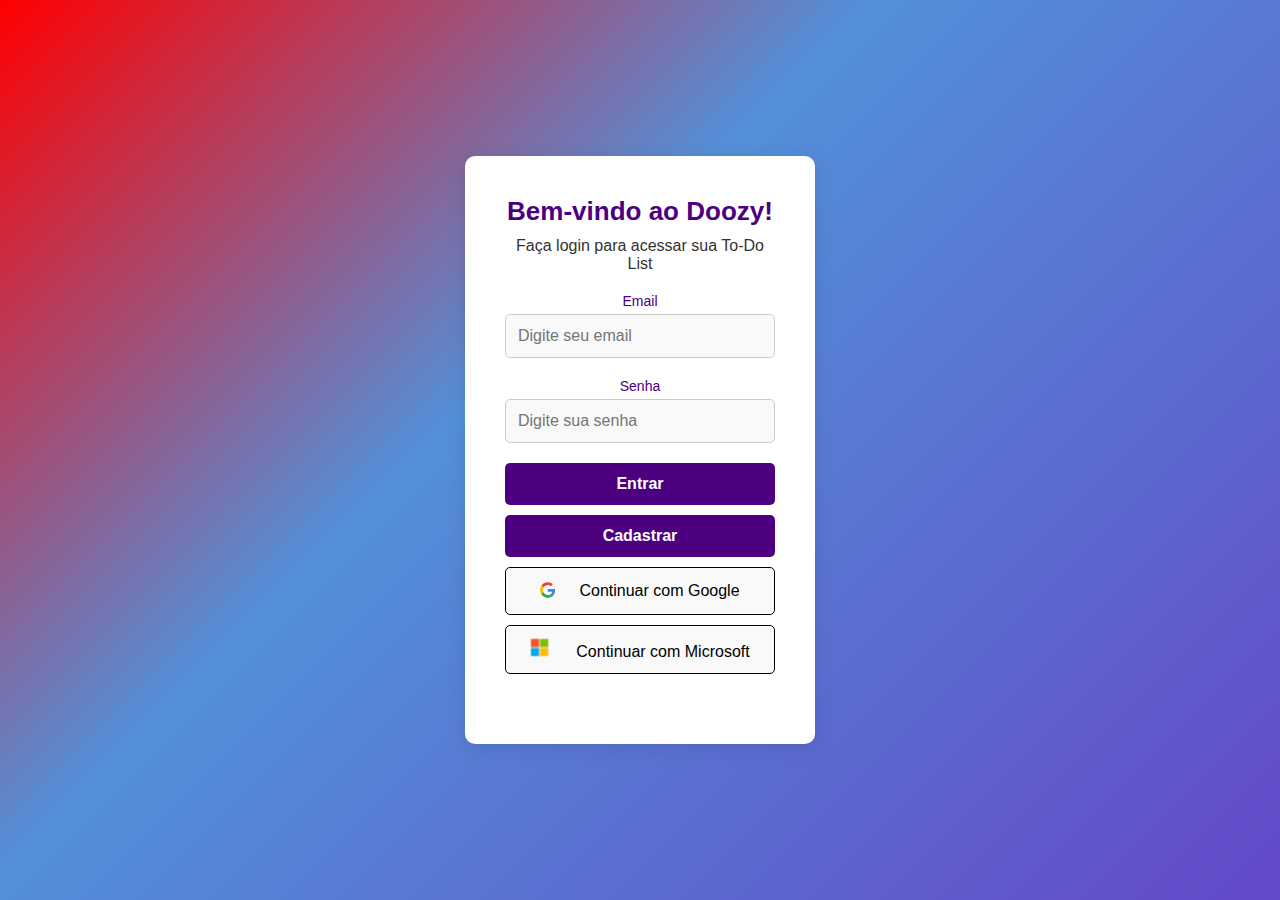
<file: login/index.html>
<!DOCTYPE html>
<html lang="pt-br">
<head>
  <meta charset="UTF-8">
  <meta name="viewport" content="width=device-width, initial-scale=1.0">
  <title>Login - Doozy</title>
  <link rel="stylesheet" href="/login/login.css">
  <link rel="stylesheet" href="/assets/css/global.css">   
  <link rel="stylesheet" href="https://cdnjs.cloudflare.com/ajax/libs/font-awesome/6.0.0-beta3/css/all.min.css">
</head>
<body>
  <div class="login-wrapper">
    <div class="logo-container">
      <!-- <img src="logo-doozy.png" alt="Logo Doozy" class="logo"> -->
    </div>
    <div class="login-card">
      <h1>Bem-vindo ao Doozy!</h1>
      <p>Faça login para acessar sua To-Do List</p>

      <form id="login-form">
        <div class="input-group">
          <label for="email">Email</label>
          <input type="email" id="email" placeholder="Digite seu email" required>
          <span class="input-icon" id="email-icon"></span>
        </div>
        <div class="input-group">
          <label for="password">Senha</label>
          <input type="password" id="password" placeholder="Digite sua senha" required>
          <span class="input-icon" id="password-icon"></span>
        </div>
        <button type="submit" class="login-btn">Entrar</button>
        <button type="button" id="register-btn" class="reg-btn">Cadastrar</button>

        <!-- Botões para login via redes sociais -->
        <div class="social-login">
          <button type="button" class="social-btn google-btn"><i class="fab fa-google"></i><span>Continuar com Google</span></button>

          <button type="button" class="social-btn microsoft-btn"><img style="width: 19px; height: 19px;" src="/assets/imgs/Microsoft_Logo_16px.png" alt="Microsoft"><span>Continuar com Microsoft</span></button>
        </div>
      </form>

      <p id="message" class="error-message"></p>
    </div>
  </div>

  <script src="/login/login.js"></script>
</body>
</html>
</file>
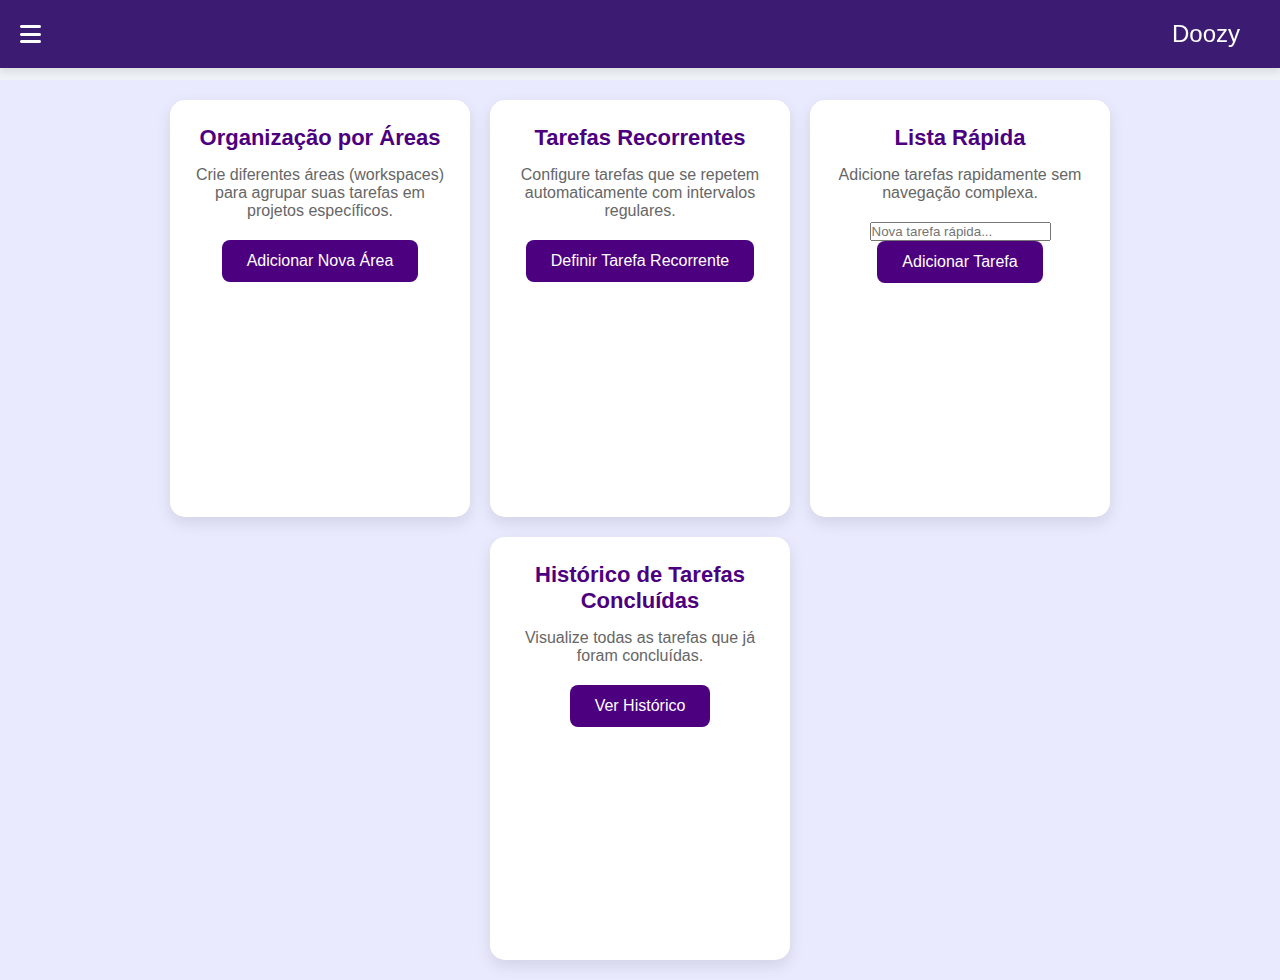
<file: dashboard/todolist.html>
<!DOCTYPE html>
<html lang="en">

<head>
  <meta charset="UTF-8">
  <meta name="viewport" content="width=device-width, initial-scale=1.0">
  <title>Doozy - Dashboard</title>
  <link rel="stylesheet" href="/assets/css/global.css">
  <link rel="stylesheet" href="/dashboard/dashboard.css">
  <link rel="stylesheet" href="https://cdnjs.cloudflare.com/ajax/libs/font-awesome/6.0.0-beta3/css/all.min.css">
</head>

<body>

  <!-- Sidebar -->
  <div class="sidebar" id="sidebar">
    <ul>
      <li><a href="/profile/profile.html"><i class="fas fa-user"></i> Perfil</a></li>
      <li><a href="/calendário/calendar.html"><i class="fas fa-calendar-alt"></i> Calendário</a></li>
      <li><a href="/login/login.html"><i class="fas fa-sign-out-alt"></i> Sair</a></li>
    </ul>
  </div>

  <!-- Header -->
  <header>
    <i class="fas fa-bars menu-toggle" id="menu-toggle"></i>
    <div class="logo">Doozy</div>
  </header>

  <!-- Dashboard -->
  <div class="dashboard-container">
    <div class="mosaic-box">
      <h2>Organização por Áreas</h2>
      <p>Crie diferentes áreas (workspaces) para agrupar suas tarefas em projetos específicos.</p>
      <button id="add-area-btn">Adicionar Nova Área</button>
    </div>

    <div class="mosaic-box">
      <h2>Tarefas Recorrentes</h2>
      <p>Configure tarefas que se repetem automaticamente com intervalos regulares.</p>
      <button id="recurring-task-btn">Definir Tarefa Recorrente</button>
    </div>

    <div class="mosaic-box">
      <h2>Lista Rápida</h2>
      <p>Adicione tarefas rapidamente sem navegação complexa.</p>
      <input type="text" id="quick-task" placeholder="Nova tarefa rápida...">
      <button id="quick-task-btn">Adicionar Tarefa</button>
    </div>

    <div class="mosaic-box">
      <h2>Histórico de Tarefas Concluídas</h2>
      <p>Visualize todas as tarefas que já foram concluídas.</p>
      <button id="view-history-btn">Ver Histórico</button>
      <div id="history-list"></div>
    </div>
  </div>

  <script src="/assets/scripts/dashboard.js"></script>

</body>

</html>
</file>
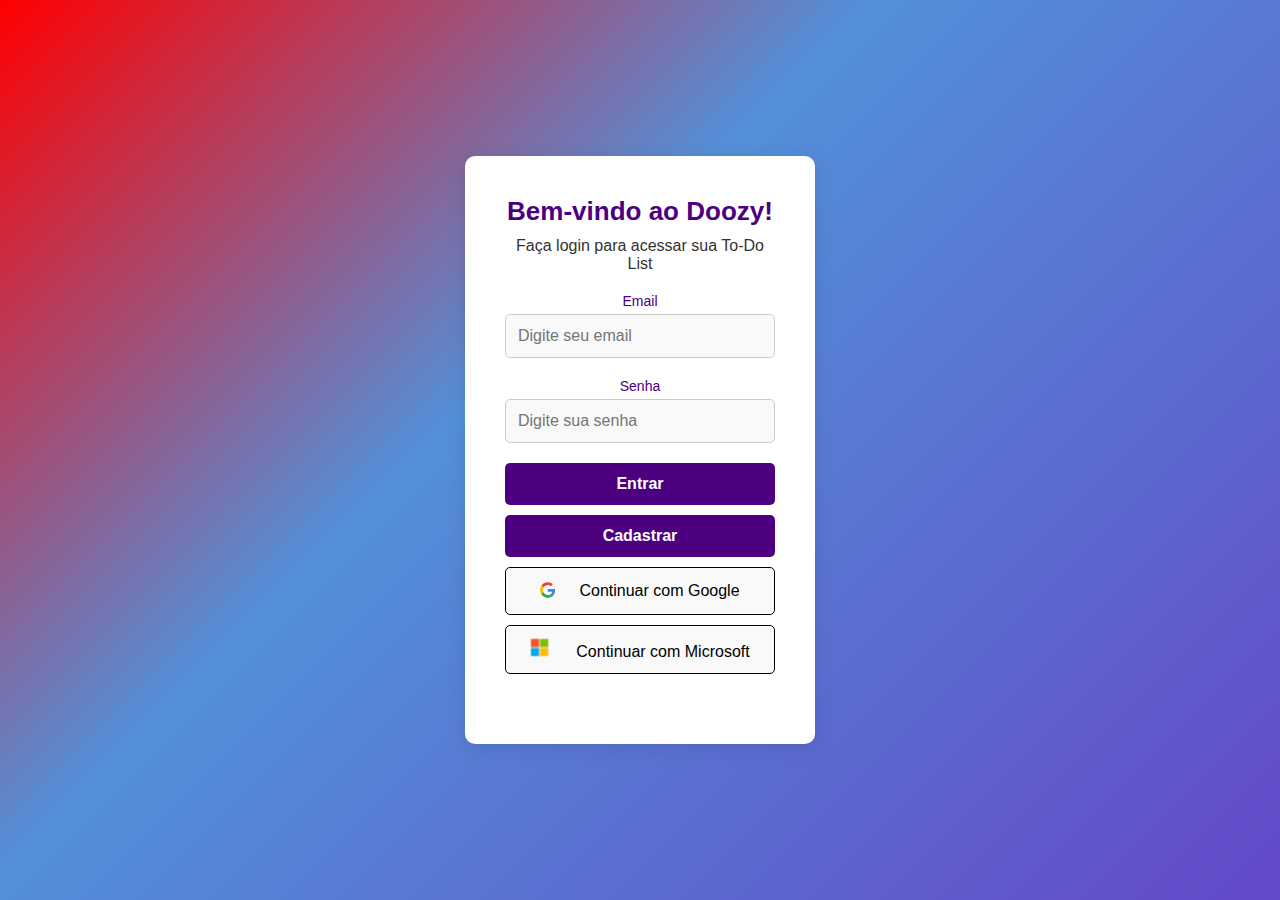
<file: login/login.html>
<!DOCTYPE html>
<html lang="pt-br">

<head>
  <meta charset="UTF-8">
  <meta name="viewport" content="width=device-width, initial-scale=1.0">
  <title>Login - Doozy</title>
  <link rel="stylesheet" href="/login/login.css">
  <link rel="stylesheet" href="/assets/css/global.css">
  <link rel="stylesheet" href="https://cdnjs.cloudflare.com/ajax/libs/font-awesome/6.0.0-beta3/css/all.min.css">
</head>

<body>
  <div class="login-wrapper">
    <div class="logo-container">
      <!-- <img src="logo-doozy.png" alt="Logo Doozy" class="logo"> -->
    </div>
    <div class="login-card">
      <h1>Bem-vindo ao Doozy!</h1>
      <p>Faça login para acessar sua To-Do List</p>

      <form id="login-form">
        <div class="input-group">
          <label for="email">Email</label>
          <input type="email" id="email" placeholder="Digite seu email" required>
          <span class="input-icon" id="email-icon"></span>
        </div>
        <div class="input-group">
          <label for="password">Senha</label>
          <input type="password" id="password" placeholder="Digite sua senha" required>
          <span class="input-icon" id="password-icon"></span>
        </div>
        <button type="submit" class="login-btn">Entrar</button>
        <button type="button" id="register-btn" class="reg-btn">Cadastrar</button>

        <!-- Botões para login via redes sociais -->
        <div class="social-login">
          <button type="button" class="social-btn google-btn"><i class="fab fa-google"></i><span>Continuar com
              Google</span></button>

          <button type="button" class="social-btn microsoft-btn"><img style="width: 19px; height: 19px;"
              src="/assets/imgs/Microsoft_Logo_16px.png" alt="Microsoft"><span>Continuar com Microsoft</span></button>
        </div>
      </form>

      <p id="message" class="error-message"></p>
    </div>
  </div>

  <script src="/assets/scripts/login.js"></script>
</body>

</html>
</file>
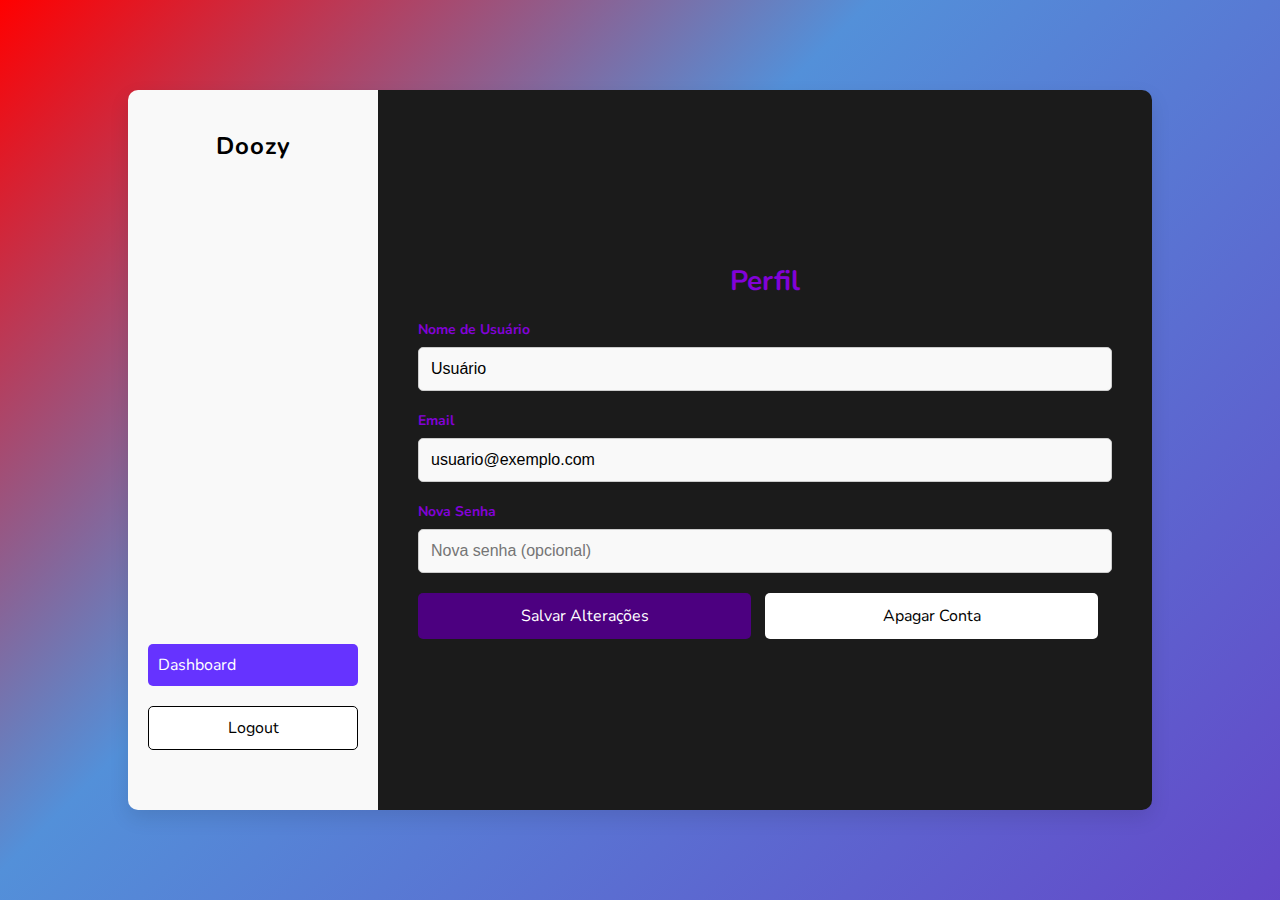
<file: profile/profile.html>
<!DOCTYPE html>
<html lang="pt-br">

<head>
  <meta charset="UTF-8">
  <meta name="viewport" content="width=device-width, initial-scale=1.0">
  <title>Perfil - Doozy</title>
  <link rel="stylesheet" href="/profile/profile.css">
</head>

<body>
  <div class="profile-container">
    <div class="sidebar">
      <h2>Doozy</h2>
      <ul>
        <li><a href="/dashboard/todolist.html">Dashboard</a></li>
        <!-- <li><a href="" class="active">Perfil</a></li> -->
        <li><a href="/login/login.html" id="logout-btn">Logout</a></li>
      </ul>
    </div>

    <div class="profile-content">
      <h1>Perfil</h1>
      <form id="profile-form">
        <div class="input-group">
          <label for="username">Nome de Usuário</label>
          <input type="text" id="username" placeholder="Seu nome de usuário" required>
        </div>
        <div class="input-group">
          <label for="email">Email</label>
          <input type="email" id="email" placeholder="Seu email" required>
        </div>
        <div class="input-group">
          <label for="password">Nova Senha</label>
          <input type="password" id="password" placeholder="Nova senha (opcional)">
        </div>
        <button type="submit" class="save-btn">Salvar Alterações</button>
        <button type="button" class="delete-btn" id="delete-account-btn">Apagar Conta</button>
      </form>
    </div>
  </div>

  <script src="/assets/scripts/profile.js"></script>
</body>

</html>
</file>
<file: login/login.css>
/*! Login styles */

@import url("https://fonts.googleapis.com/css2?family=Afacad+Flux:wght@100..1000&family=Nunito:ital,wght@0,200..1000;1,200..1000&display=swap");

/* legend languages:=
    /*? = English
    /**  = Português  */

:root {
  --gradient-pallete: linear-gradient(
    135deg,
    #ff0000,
    #5390d9,
    #5e60ce,
    #6930c3,
    #7400b8,
    #ff0000
  );
  --gradient-animation: gradientAnimation 6s infinite;
  --gradient-animation-btn: gradientAnimationBtn 0.5s ease infinite;
}

body {
  font-family: "Nunito", sans-serif;
  font-weight: 400;
  margin: 0;
  padding: 0;
  display: flex;
  justify-content: center;
  align-items: center;
  height: 100vh;
  background: var(--gradient-pallete);
  background-size: 200% 200%;
  animation: var(--gradient-animation);
}

.login-card {
  background-color: white;
  padding: 40px;
  border-radius: 10px;
  box-shadow: 0px 4px 20px rgba(0, 0, 0, 0.1);
  width: 350px;
  text-align: center;
  font-family: "Poppins", sans-serif;
}

.login-card h1 {
  color: #4c0080;
  margin-bottom: 10px;
  font-size: 26px;
}

.login-card p {
  color: #333;
  margin-bottom: 20px;
}

.input-group {
  margin-bottom: 20px;
  position: relative;
}

.input-group label {
  display: block;
  margin-bottom: 5px;
  font-size: 14px;
  color: #4c0080;
}

.input-group input {
  width: 100%;
  padding: 12px;
  border: 1px solid hsl(0, 0%, 80%);
  border-radius: 5px;
  font-size: 16px;
  background-color: #f9f9f9;
  transition: border-color 0.3s ease, box-shadow 0.3s ease;
}

.input-group input:focus {
  border-color: #6633ff;
  outline: none;
  box-shadow: 0px 0px 8px rgba(102, 51, 255, 0.5);
}

/* Estilo dos botões */
.login-btn,
.reg-btn,
.social-btn {
  background-color: #4c0080;
  color: white;
  padding: 12px 20px;
  border: none;
  border-radius: 5px;
  cursor: pointer;
  width: 100%;
  font-size: 16px;
  margin-bottom: 10px;
  transition: background-color 0.3s ease, transform 0.2s ease;
}

.login-btn:hover {
  background-color: #6633ff;
  transform: scale(1.05);
}

.reg-btn:hover {
  background: var(--gradient-pallete);
  animation: var(--gradient-animation-btn);
  color: #ffffff;
  transform: scale(1.05);
}

.reg-btn,
.login-btn {
  font-family: "Roboto", sans-serif;
  font-weight: 600;
}

/* Estilo dos botões sociais */
.microsoft-btn,
.google-btn {
  background-color: #f9f9f9;
  border: 1px solid #000000;
}

.microsoft-btn img {
  margin-right: 3px;
  margin-top: 3pxsssssssssssssssssssssssssssss;
}

.microsoft-btn span {
  margin-left: 24px;
  color: #000000;
}

.google-btn {
  padding: 14px;
}

.google-btn img {
  margin-right: 16px;
  margin-top: 3px;
}

.google-btn span {
  margin-left: 24px;
  color: #000000;
}

.google-btn:hover,
.microsoft-btn:hover {
  background-color: #dbdbdb;
}

.fa-google {
  background: conic-gradient(
      from -45deg,
      #ea4335 110deg,
      #4285f4 90deg 180deg,
      #34a853 180deg 270deg,
      #fbbc05 270deg
    )
    73% 55%/150% 150% no-repeat;
  -webkit-background-clip: text;
  background-clip: text;
  color: transparent;
  -webkit-text-fill-color: transparent;
}

/* Feedback de erro */
.error-message {
  color: red;
  font-size: 14px;
  margin-top: 10px;
}

.input-group .input-icon {
  position: absolute;
  right: 10px;
  top: 50%;
  transform: translateY(-50%);
}

.input-group.error input {
  border-color: red;
}

.input-group.error .input-icon {
  content: "❌";
  color: red;
}

.input-group.success input {
  border-color: green;
}

.input-group.success .input-icon {
  content: "✔️";
  color: green;
}

/* Animação de gradiente em movimento */
@keyframes gradientAnimation {
  0% {
    background-position: 0% 50%;
  }
  50% {
    background-position: 100% 50%;
  }
  100% {
    background-position: 0% 50%;
  }
}

@keyframes gradientAnimationBtn {
  0% {
    background: #ff0000;
  }
  20% {
    background: #5390d9;
  }
  40% {
    background: #5e60ce;
  }
  60% {
    background: #6930c3;
  }
  80% {
    background: #7400b8;
  }
  100% {
    background: #ff0000;
  }
}

/* Modo responsivo */
@media (max-width: 768px) {
  .login-card {
    width: 100%;
    padding: 20px;
  }
}

/*! endOfStyling ----------------------------------------------------------------------*/
</file>
<file: dashboard/dashboard.css>
/*! dashboard stylesheet */

/* legend languages:=
    /*? = English
    /**  = Português  */

/* Estilos Gerais */
body {
  font-family: "Arial", sans-serif;
  background-color: #f0f4f8;
  margin: 0;
  padding: 0;
  display: flex;
  position: relative;
}

/* Sidebar */
.sidebar {
  z-index: 1000; 
  width: 250px;
  background-color: #3c1c72;
  color: white;
  height: 100vh;
  padding-top: 20px;
  position: fixed;
  left: -250px;
  transition: left 0.3s ease;
}

.sidebar.active {
  left: 0;
}

.sidebar ul {
  list-style-type: none;
  padding: 0;
}

.sidebar ul li {
  padding: 15px;
  text-align: center;
  display: flex;
  align-items: center;
  justify-content: start;
}

.sidebar ul li a {
  color: white;
  text-decoration: none;
  font-size: 18px;
  display: flex;
  align-items: center;
}

.sidebar ul:first-child {
  margin-top: 50px;
}

.sidebar ul li i {
  margin-right: 10px;
}

.sidebar ul li:hover {
  background-color: #6633ff;
}

/* Header */
header {
  background-color: #3c1c72;
  color: white;
  display: flex;
  justify-content: space-between;
  align-items: center;
  padding: 20px;
  position: fixed;
  width: 100%;
  top: 0;
  z-index: 9999; 
  box-shadow: 0 4px 8px rgba(0, 0, 0, 0.1);
}

header .menu-toggle {
  font-size: 24px;
  cursor: pointer;
  z-index: 10000; 
}

header .logo {
  margin-right: 20px;
  font-size: 24px;
}

/* Containers de Mosaico */
.dashboard-container {
  display: flex;
  flex-wrap: wrap;
  margin-top: 80px;
  padding: 20px;
  gap: 20px;
  justify-content: center;
  background-color: #eaeaff;
  min-height: 100vh;
  transition: margin-left 0.3s ease;
  margin-left: 0;
}

.sidebar.active ~ .dashboard-container {
  margin-left: 250px;
}

.mosaic-box {
  background-color: #fff;
  border-radius: 15px;
  box-shadow: 0 6px 15px rgba(0, 0, 0, 0.1);
  padding: 25px;
  flex: 1 1 300px;
  max-width: 300px;
  text-align: center;
  transition: transform 0.3s, box-shadow 0.3s;
}

.mosaic-box:hover {
  transform: scale(1.07);
  box-shadow: 0 8px 20px rgba(0, 0, 0, 0.15);
}

.mosaic-box h2 {
  color: #4c0080;
  font-size: 22px;
  margin-bottom: 15px;
}

.mosaic-box p {
  color: #666;
  font-size: 16px;
  margin-bottom: 20px;
}

.mosaic-box button {
  padding: 12px 25px;
  background-color: #4c0080;
  color: white;
  border: none;
  border-radius: 8px;
  cursor: pointer;
  font-size: 16px;
  transition: background-color 0.3s;
}

.mosaic-box button:hover {
  background-color: #6633ff;
}

/* Responsividade */
@media (max-width: 768px) {
  .dashboard-container {
    margin-left: 0;
  }
  header {
    padding: 15px;
  }
  header .menu-toggle {
    font-size: 20px;
  }
  .sidebar {
    width: 200px;
    left: -200px;
  }
  .sidebar.active {
    left: 0;
  }
}

/*! endOfStyling ----------------------------------------------------------------------*/
</file>
<file: assets/css/global.css>
/*! CSS RESET */

*,
*:before,
*:after {
  padding: 0;
  margin: 0;
  box-sizing: border-box;
}

:root {
  /*? principal palette/login */
  /*TODO/* CSS HEX */
  --thistle: #e2cfeaff;
  --amethyst: #a06cd5ff;
  --royal-purple: #6247aaff;
  --prussian-blue: #102b3fff;
  --dark-green: #062726ff;

  /*? secondary palette */
  /*TODO/* CSS HSL */
  --rich-black: hsla(197, 100%, 5%, 1);
  --midnight-green: hsla(190, 100%, 23%, 1);
  --dark-cyan: hsla(181, 88%, 31%, 1);
  --tiffany-blue: hsla(160, 41%, 70%, 1);
  --vanilla: hsla(45, 60%, 78%, 1);
  --gamboge: hsla(39, 100%, 47%, 1);
  --alloy-orange: hsla(30, 98%, 40%, 1);
  --rust: hsla(19, 97%, 37%, 1);
  --rufous: hsla(5, 81%, 38%, 1);
  --auburn: hsla(358, 64%, 37%, 1);
}

::-webkit-search-results-decoration {
  -webkit-box-shadow: none;
}

/*! - */
/*TODO/ legend languages:=
    /*? blu.e line comments = English
    /** comentários de linha verde = Português  */
/* -------------------------------------------- */

/*? en-us: remove the underlines in the links*/
/** pt-br: remove as linhas de baixo nos links */
a {
  text-decoration: none;
}

/*? en-us: hide the screen anchors */
/** pt-br: ocultar as âncoras do ecrã */
a.links {
  display: none;
}
</file>
<file: profile/profile.css>
@import url("https://fonts.googleapis.com/css2?family=Afacad+Flux:wght@100..1000&family=Nunito:ital,wght@0,200..1000;1,200..1000&display=swap");

/* Reset básico */
* {
  margin: 0;
  padding: 0;
  box-sizing: border-box;
}

:root {
  --gradient-pallete: linear-gradient(
    135deg,
    #ff0000,
    #5390d9,
    #5e60ce,
    #6930c3,
    #7400b8,
    #ff0000
  );
  --gradient-animation: gradientAnimation 6s infinite;
  --gradient-animation-btn: gradientAnimationBtn 0.5s ease infinite;
}

body {
  font-family: "Nunito", sans-serif;
  display: flex;
  justify-content: center;
  align-items: center;
  height: 100vh;
  color: #333;
  background: var(--gradient-pallete);
  background-size: 200% 200%;
  animation: var(--gradient-animation);
}

.profile-container {
  display: flex;
  width: 80%;
  height: 80vh;
  box-shadow: 0 8px 20px rgba(0, 0, 0, 0.1);
  border-radius: 10px;
  overflow: hidden;
}

.sidebar {
  width: 250px;
  background-color: #f9f9f9;
  display: flex;
  flex-direction: column;
  justify-content: space-between;
  padding: 40px 20px;
  color: #000;
}

.sidebar h2 {
  font-size: 24px;
  text-align: center;
  margin-bottom: 30px;
  letter-spacing: 1px;
}

.sidebar ul {
  list-style: none;
  padding: 0;
}

.sidebar ul li {
  margin-bottom: 20px;
}

.sidebar ul li a {
  color: #ffffff;
  text-decoration: none;
  font-size: 16px;
  display: block;
  padding: 10px;
  border-radius: 5px;
  transition: background-color 0.3s ease;
}

.sidebar ul li a {
  background-color: #6633ff;
}

.sidebar ul li a:hover {
  background-color: #7245fa;
}

#logout-btn {
  background-color: #fff;
  border-radius: 1px;
  border: 1px solid #000;
  padding: 10px;
  text-align: center;
  color: #000;
  border-radius: 5px;
  font-size: 16px;
  cursor: pointer;
  transition: background-color 0.3s ease;
}

#logout-btn:hover {
  border: 1px solid #ff3333;
  color: #ff3333;
}

/* Estilização do conteúdo principal */
.profile-content {
  flex: 1;
  background-color: #1b1b1b;
  padding: 40px;
  display: flex;
  flex-direction: column;
  justify-content: center;
}

.profile-content h1 {
  font-size: 28px;
  color: #8202d8;
  margin-bottom: 20px;
  text-align: center;
}

.input-group {
  margin-bottom: 20px;
}

.input-group label {
  display: block;
  margin-bottom: 8px;
  font-size: 14px;
  font-weight: bold;
  color: #8202d8;
}

.input-group input {
  width: 100%;
  padding: 12px;
  border: 1px solid #ccc;
  border-radius: 5px;
  font-size: 16px;
  transition: border-color 0.3s ease;
  background-color: #f9f9f9;
}

.input-group input:focus {
  border-color: #8202d8;
  outline: none;
}

.save-btn,
.delete-btn {
  font-family: "Nunito", sans-serif;
  font-weight: 400;
  padding: 12px 20px;
  border: none;
  border-radius: 5px;
  font-size: 16px;
  cursor: pointer;
  margin-right: 10px;
  transition: background-color 0.3s ease, box-shadow 0.3s ease;
  width: 48%;
}

.save-btn {
  background-color: #4c0080;
  color: #ffffff;
}

.delete-btn {
  background-color: #fff;
  color: #000;
}

.save-btn:hover {
  background-color: #6633ff;
  box-shadow: 0 5px 10px rgba(102, 51, 255, 0.3);
}

.delete-btn:hover {
  color: #fff;
  background-color: #ff3333;
  box-shadow: 0 5px 10px rgba(255, 76, 76, 0.3);
}

.button-group {
  display: flex;
  justify-content: space-between;
  margin-top: 30px;
}

@keyframes gradientAnimation {
  0% {
    background-position: 0% 50%;
  }
  50% {
    background-position: 100% 50%;
  }
  100% {
    background-position: 0% 50%;
  }
}

/* Responsividade */
@media (max-width: 768px) {
  .profile-container {
    flex-direction: column;
    width: 100%;
    height: auto;
  }

  .profile-content {
    padding: 20px;
  }

  .sidebar {
    width: 100%;
    flex-direction: row;
    justify-content: space-around;
    padding: 20px;
  }

  .save-btn,
  .delete-btn {
    width: 100%;
    margin-bottom: 10px;
  }

  .button-group {
    flex-direction: column;
  }
}
</file>
